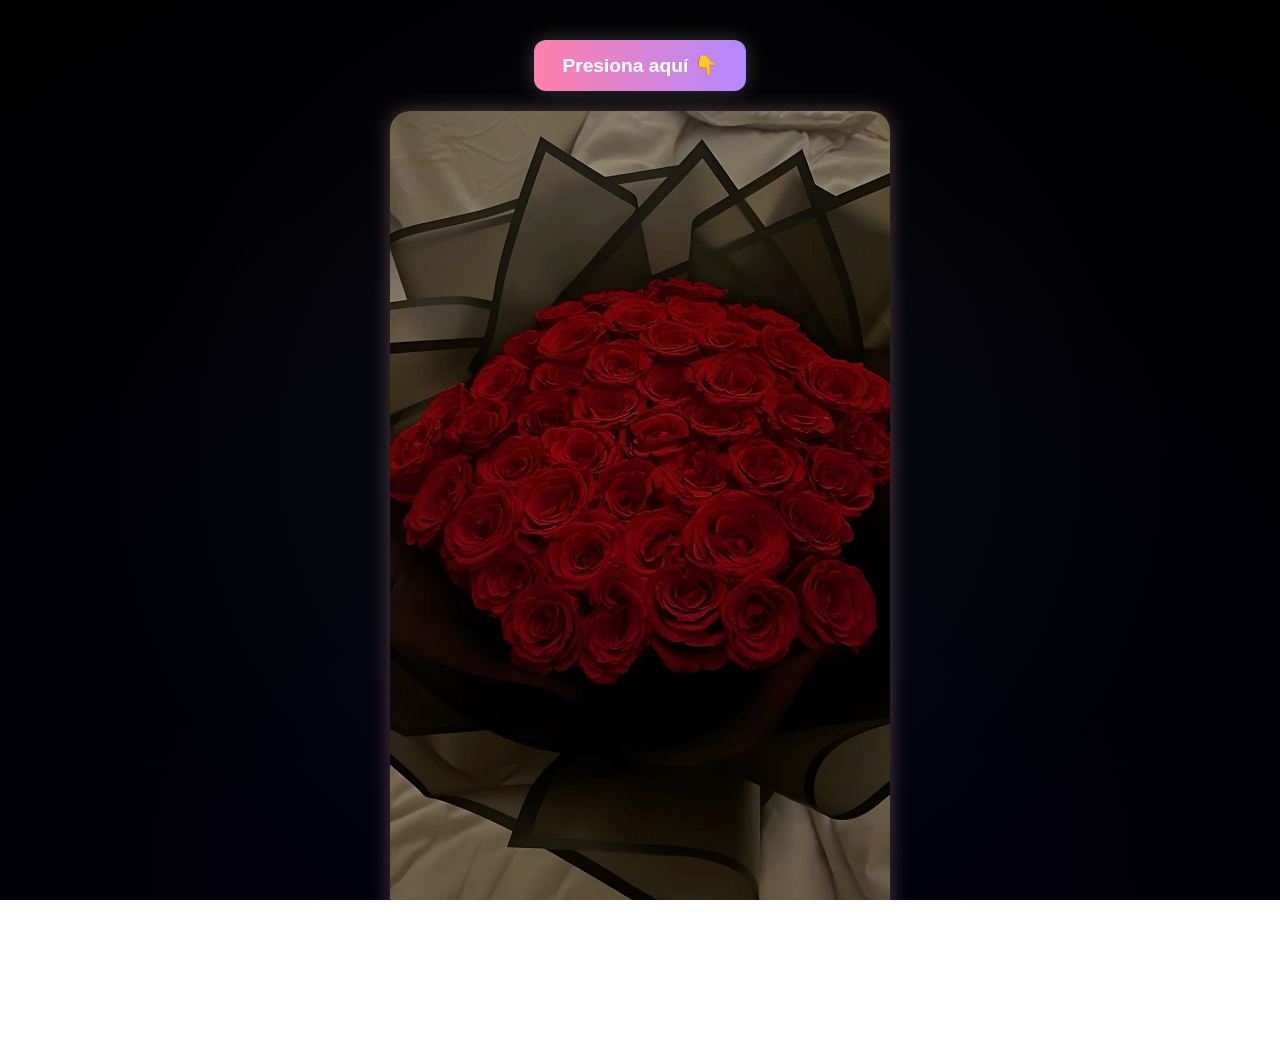
<file: index.html>
<!doctype html>
<html lang="es">
<head>
  <meta charset="utf-8" />
  <meta name="viewport" content="width=device-width, initial-scale=1" />
  <title>Para Paula 💐 🌌</title>

  <link rel="stylesheet" href="style.css">

  <style>
    body {
      font-family: 'Poppins', sans-serif;
      color: #fff;
      overflow: hidden;
      background: radial-gradient(circle at bottom, #020111 0%, #000 100%);
    }

    canvas#stars { position: fixed; inset: 0; width: 100%; height: 100%; z-index: -1; }

    .center {
    display: flex;
    flex-direction: column;
    align-items: center;
    justify-content: flex-start;
    min-height: 100vh;
    text-align: center;
    position: relative;
    z-index: 2;
    padding: 40px 20px 60px;
    box-sizing: border-box;
    }

    button {
      border: none;
      border-radius: 12px;
      padding: 14px 28px;
      background: linear-gradient(90deg, #ff80ab, #b388ff);
      color: white;
      font-weight: bold;
      font-size: 1.2rem;
      cursor: pointer;
      box-shadow: 0 0 20px rgba(255,255,255,0.2);
      transition: transform .3s ease, box-shadow .3s ease;
      position: relative;
      z-index: 2;
    }
    button:hover { transform: scale(1.05); box-shadow: 0 0 30px rgba(255,255,255,0.4); }

    .hidden { display: none; }
    .fade { animation: fadein 1.2s ease forwards; }
    @keyframes fadein { from { opacity: 0; transform: translateY(14px); } to { opacity: 1; transform: translateY(0); } }

    /* Tarjetas con efecto de aparición */
    .message-box, .spotify-box, .photo-card {
      background: rgba(255,255,255,0.08);
      border-radius: 16px;
      padding: 20px 28px;
      box-shadow: 0 0 20px rgba(255,255,255,0.18);
      backdrop-filter: blur(6px);
      opacity: 0; transform: translateY(16px);
      transition: opacity 900ms ease, transform 900ms ease;
      margin-top: 18px;
    }
    .show { opacity: 1; transform: translateY(0); }

    /* Pastel bonito con borde brillante animado (mensaje principal) */
    .message-box.pastel {
      position: relative;
      background: linear-gradient(145deg, rgba(255,192,203,0.22), rgba(255,182,193,0.12));
      border: 1px solid rgba(255,182,193,0.45);
      box-shadow: 0 0 25px rgba(255,192,203,0.25);
      color: #ffe4f0;
      text-shadow: 0 0 6px rgba(255,210,230,0.7);
      overflow: hidden;
    }
    .message-box.pastel::before {
      content: ""; position: absolute; inset: -2px; border-radius: 18px;
      background: linear-gradient(120deg, #ff9ecb, #ffb6c1, #ffcce1, #ff9ecb);
      background-size: 400% 400%; filter: blur(8px); opacity: .55;
      animation: pastelGlow 6s ease infinite; z-index: -1;
    }
    @keyframes pastelGlow { 0%{background-position:0% 50%} 50%{background-position:100% 50%} 100%{background-position:0% 50%} }
    .message-box.pastel h2 { font-size: 1.3rem; margin: 0 0 6px; color: #ffd9ec; }
    .message-box.pastel p { margin: 0; font-size: 1.05rem; color: #fff0f7; opacity: .96; }

    /* Imagen de rosas en la pantalla 1 (debajo del botón) */
    .roses-container {
      position: relative; width: 80%; max-width: 500px; margin-top: 20px;
      border-radius: 20px; overflow: hidden; box-shadow: 0 0 20px rgba(255, 182, 193, 0.3);
    }
    .roses-container img { width: 100%; display: block; object-fit: cover; filter: brightness(85%); }
    .roses-container::before { content: ""; position: absolute; inset: 0; background: rgba(0,0,0,0.25); }

    /* Responsive */
    @media (max-width: 600px) {
      h1 { font-size: 1.8rem; }
      .roses-container { width: 90%; }
    }
  </style>
</head>

<body>
  <canvas id="stars"></canvas>

  <!-- Pantalla 1 -->
  <div id="step1" class="center fade">
    <button id="btn1">Presiona aquí 👇</button>
    <div class="roses-container">
      <img src="rosas.jpg" alt="Rosas de fondo">
    </div>
  </div>

  <!-- Pantalla 2 -->
  <div id="step2" class="center hidden">
    <h2>Hay algo que te quiero mostrar...</h2>
  </div>

  <!-- Pantalla 3 -->
  <div id="step3" class="center hidden">
    <h1>Para <span id="para">Paula 🤍</span></h1>

    <div id="message" class="message message-box pastel">
      <h2>✨ Tu luz brilla más que todas las estrellas del cielo ✨</h2>
      <p>Porque incluso en la noche más oscura, tú eres la razón por la que el cielo tiene sentido. 💖</p>
    </div>

   <div id="photoCard" class="photo-card">
  <img src="pau.jpg" alt="Foto especial" />
</div>



    <div id="spotifyBox" class="spotify-box">
      <p>Tengo otra sorpresa para ti... 🎧</p>
      <a href="https://open.spotify.com/playlist/1Nn67BMQNU564iRybOCpwf?si=4wRvbyHsQHKbp5CFuihXpA"
         target="_blank" class="btn-spotify">Escuchar en Spotify 🎶</a>
    </div>
  </div>

  <script src="fondo.js" defer></script>

  <script defer>
    window.addEventListener('DOMContentLoaded', () => {
      const btn1 = document.getElementById('btn1');
      const step1 = document.getElementById('step1');
      const step2 = document.getElementById('step2');
      const step3 = document.getElementById('step3');
      const messageEl = document.getElementById('message');
      const spotifyBox = document.getElementById('spotifyBox');

      // Ahora buscamos el NUEVO bloque independiente de la foto
      const photoEl = document.getElementById('photoCard');

      btn1.addEventListener('click', () => {
        step1.classList.add('hidden');
        step2.classList.remove('hidden');
        step2.classList.add('fade');

        setTimeout(() => {
          step2.classList.add('hidden');
          step3.classList.remove('hidden');
          step3.classList.add('fade');

          setTimeout(() => messageEl.classList.add('show'), 800);
          setTimeout(() => photoEl.classList.add('show'), 2000);
          setTimeout(() => spotifyBox.classList.add('show'), 3000);
        }, 3000);
      });
    });
  </script>
</body>
</html>
</file>
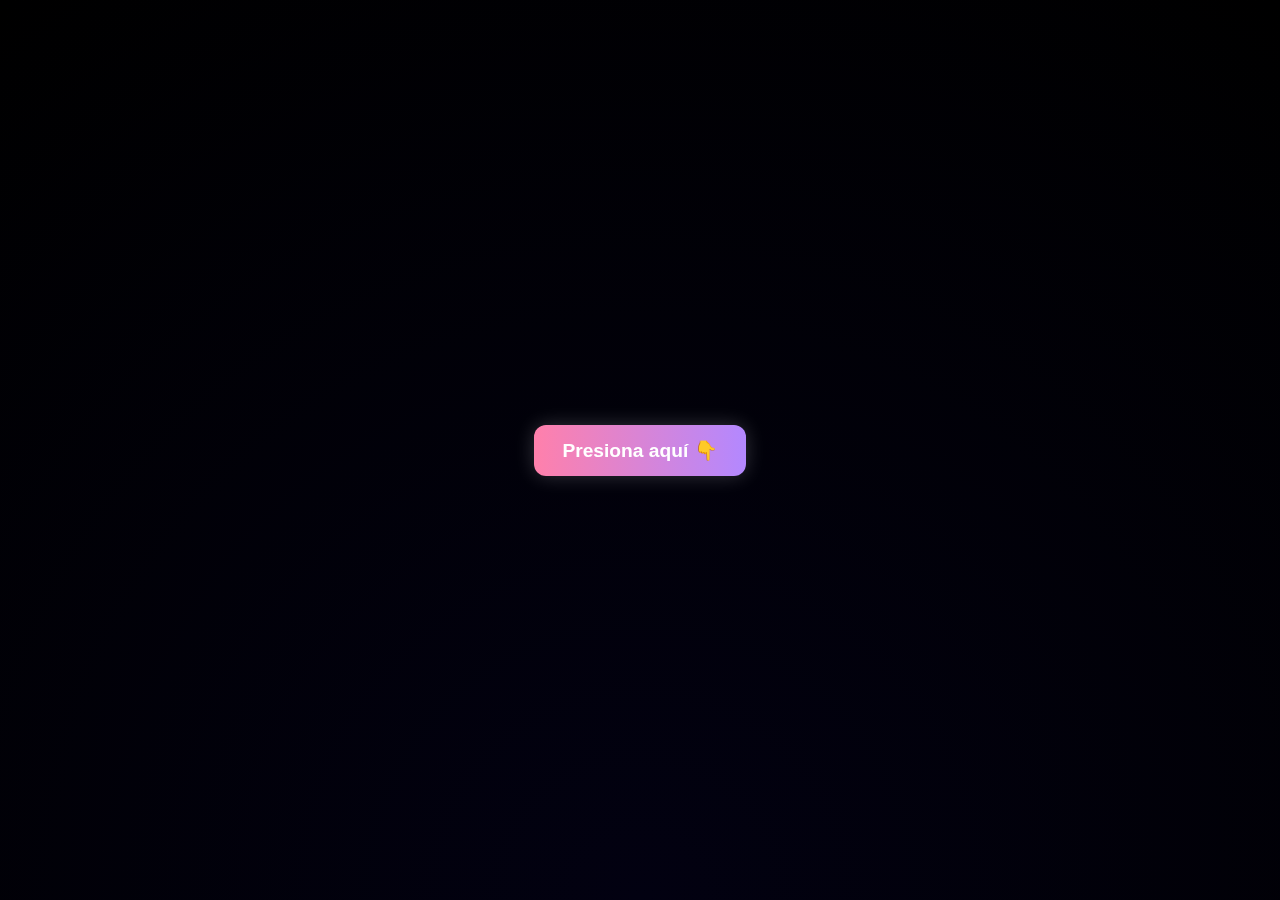
<file: para_ti2.html>
<!doctype html>
<html lang="es">
<head>
  <meta charset="utf-8" />
  <meta name="viewport" content="width=device-width, initial-scale=1" />
  <title>Para Paula 💐 🌌</title>
  <style>
    html, body {
      margin: 0;
      height: 100%;
      overflow: hidden;
      font-family: 'Poppins', sans-serif;
      color: #fff;
      background: radial-gradient(circle at bottom, #020111 0%, #000 100%);
    }
    canvas#stars {
      position: fixed;
      top: 0; left: 0;
      width: 100%; height: 100%;
      z-index: -1;
    }
    .center {
      display: flex;
      justify-content: center;
      align-items: center;
      height: 100vh;
      text-align: center;
      flex-direction: column;
    }
    button {
      border: none;
      border-radius: 12px;
      padding: 14px 28px;
      background: linear-gradient(90deg, #ff80ab, #b388ff);
      color: white;
      font-weight: bold;
      font-size: 1.2rem;
      cursor: pointer;
      box-shadow: 0 0 20px rgba(255,255,255,0.2);
      transition: transform 0.3s ease, box-shadow 0.3s ease;
    }
    button:hover { transform: scale(1.05); box-shadow: 0 0 30px rgba(255,255,255,0.4); }
    .hidden { display: none; }
    .fade { animation: fadein 2s ease forwards; }
    @keyframes fadein { from { opacity: 0; } to { opacity: 1; } }
    .typing { border-right: 2px solid #fff; white-space: pre-wrap; overflow: hidden; }
  </style>
</head>
<body>
  <canvas id="stars"></canvas>
  <div id="step1" class="center fade">
    <button id="btn1">Presiona aquí 👇</button>
  </div>
  <div id="step2" class="center hidden">
    <h2>Hay algo que te quiero mostrar...</h2>
  </div>
  <div id="step3" class="center hidden">
    <h1>Para <span id="para">Paula 🤍</span></h1>
    <p id="typed" class="typing"></p>
    <p><em>De <span id="de">Alexandro 🥺</span></em></p>
  </div>

  <script>
    // Fondo estrellado animado
    const canvas = document.getElementById('stars');
    const ctx = canvas.getContext('2d');
    let stars = [];

    function resize() {
      canvas.width = window.innerWidth;
      canvas.height = window.innerHeight;
      stars = Array.from({ length: 120 }, () => ({
        x: Math.random() * canvas.width,
        y: Math.random() * canvas.height,
        size: Math.random() * 1.5,
        speed: 0.2 + Math.random() * 0.3
      }));
    }

    function drawStars() {
      ctx.clearRect(0, 0, canvas.width, canvas.height);
      ctx.fillStyle = '#fff';
      for (const s of stars) {
        ctx.beginPath();
        ctx.arc(s.x, s.y, s.size, 0, Math.PI * 2);
        ctx.fill();
        s.y += s.speed;
        if (s.y > canvas.height) s.y = 0;
      }
      requestAnimationFrame(drawStars);
    }

    window.addEventListener('resize', resize);
    resize();
    drawStars();

    // Pasos y animaciones
    const btn1 = document.getElementById('btn1');
    const step1 = document.getElementById('step1');
    const step2 = document.getElementById('step2');
    const step3 = document.getElementById('step3');

    btn1.addEventListener('click', () => {
      step1.classList.add('hidden');
      step2.classList.remove('hidden');
      step2.classList.add('fade');
      setTimeout(() => {
        step2.classList.add('hidden');
        step3.classList.remove('hidden');
        step3.classList.add('fade');
        typeMessage();
      }, 3000);
    });

    const mensaje = "Tu luz brilla más que todas las estrellas del cielo. ❤️";

    function typeMessage() {
      const target = document.getElementById('typed');
      let i = 0;
      const interval = setInterval(() => {
        target.textContent += mensaje.charAt(i);
        i++;
        if (i === mensaje.length) clearInterval(interval);
      }, 70);
    }
  </script>
</body>
</html>
</file>
<file: style.css>
/* === fondo.css — Fondo estrellado + estilo pastel === */

html, body {
  margin: 0;
  padding: 0;
  height: 100%;
  background: radial-gradient(circle at bottom, #17162b 0%, #000 100%);
  overflow: hidden;
  font-family: 'Poppins', sans-serif;
  color: #fff;
}

/* === Fondo animado de estrellas === */
canvas#stars {
  position: fixed;
  top: 0;
  left: 0;
  width: 100%;
  height: 100%;
  z-index: -1;
  background: transparent;
  animation: twinkle 3s ease-in-out infinite alternate;
}

@keyframes twinkle {
  0%, 100% { opacity: 1; }
  50% { opacity: 0.85; }
}

body::after {
  content: "";
  position: fixed;
  inset: 0;
  background: radial-gradient(circle, rgba(255,255,255,0.05) 0%, transparent 70%);
  pointer-events: none;
}

/* === Tarjetas pastel (mensaje y Spotify) === */
.message-box.pastel,
.spotify-box {
  position: relative;
  background: linear-gradient(145deg, rgba(255,192,203,0.25), rgba(255,182,193,0.12));
  border: 1px solid rgba(255,182,193,0.4);
  border-radius: 20px;
  padding: 25px 35px;
  box-shadow: 0 0 25px rgba(255,192,203,0.25);
  color: #ffe4f0;
  text-shadow: 0 0 6px rgba(255,210,230,0.7);
  backdrop-filter: blur(10px);
  overflow: hidden;
  margin-top: 25px;
}

.message-box.pastel::before,
.spotify-box::before {
  content: "";
  position: absolute;
  inset: -2px;
  border-radius: 22px;
  background: linear-gradient(120deg, #ff9ecb, #ffb6c1, #ffcce1, #ff9ecb);
  background-size: 400% 400%;
  filter: blur(8px);
  opacity: 0.7;
  animation: pastelGlow 6s ease infinite;
  z-index: -1;
}

@keyframes pastelGlow {
  0% { background-position: 0% 50%; }
  50% { background-position: 100% 50%; }
  100% { background-position: 0% 50%; }
}

.message-box.pastel h2,
.spotify-box h2 {
  font-size: 1.3rem;
  margin-bottom: 10px;
  color: #ffd9ec;
}

.message-box.pastel p,
.spotify-box p {
  font-size: 1.05rem;
  color: #fff0f7;
  opacity: 0.95;
}

/* === Botón Spotify === */
.btn-spotify {
  display: inline-block;
  margin-top: 10px;
  text-decoration: none;
  background: linear-gradient(90deg, #1DB954, #1ed760);
  color: white;
  font-weight: 700;
  padding: 12px 24px;
  border-radius: 30px;
  box-shadow: 0 0 15px rgba(255,182,193,0.4);
  border: 2px solid rgba(255,192,203,0.5);
  transition: transform .3s ease, box-shadow .3s ease;
  position: relative;
  z-index: 1;
}
.btn-spotify:hover {
  transform: scale(1.05);
  box-shadow: 0 0 25px rgba(255,182,193,0.8);
}

/* === Fondo de rosas para la primera pantalla === */
.roses-bg {
  background-image: url('rosas.jpg');
  background-size: cover;
  background-position: center;
  background-repeat: no-repeat;
  background-attachment: fixed;
  width: 100%;
  height: 100vh;
  position: relative;
  border-radius: 0;
}

.roses-bg::before {
  content: "";
  position: absolute;
  inset: 0;
  background: rgba(0, 0, 0, 0.45);
  pointer-events: none;
}

/* === Imagen centrada debajo del botón de inicio === */
.roses-container {
  position: relative;
  width: 80%;
  max-width: 500px;
  margin-top: 20px;
  border-radius: 20px;
  overflow: hidden;
  box-shadow: 0 0 20px rgba(255, 182, 193, 0.3);
}
.roses-container img {
  width: 100%;
  display: block;
  object-fit: cover;
  filter: brightness(85%);
}
.roses-container::before {
  content: "";
  position: absolute;
  inset: 0;
  background: rgba(0, 0, 0, 0.25);
}

/* === FOTO FINAL autoajustable === */
.photo-card {
  --photo-size: 180px;
  --photo-radius: 18px;

  position: relative;
  display: flex;
  justify-content: center;
  align-items: center;
  border-radius: var(--photo-radius);
  background: linear-gradient(145deg, rgba(255,192,203,0.22), rgba(255,182,193,0.12));
  border: 1px solid rgba(255,182,193,0.45);
  box-shadow: 0 0 25px rgba(255,192,203,0.25);
  backdrop-filter: blur(8px);
  padding: 18px 22px;
  overflow: hidden;
  margin-top: 20px;
}

.photo-card::before {
  content: "";
  position: absolute;
  inset: -2px;
  border-radius: calc(var(--photo-radius) + 2px);
  background: linear-gradient(120deg, #ff9ecb, #ffb6c1, #ffcce1, #ff9ecb);
  background-size: 400% 400%;
  filter: blur(8px);
  opacity: 0.6;
  animation: pastelGlow 6s ease infinite;
  z-index: -1;
}

.photo-card img {
  display: block;
  width: 100%;
  max-width: 300px;      /* tamaño grande original */
  height: auto;
  border-radius: 18px;
  box-shadow: 0 0 25px rgba(255,255,255,0.35);
  transition: transform 0.45s ease;
  object-fit: cover;
  margin: 0 auto;
}
.photo-card img:hover {
  transform: scale(1.05);
}
</file>
